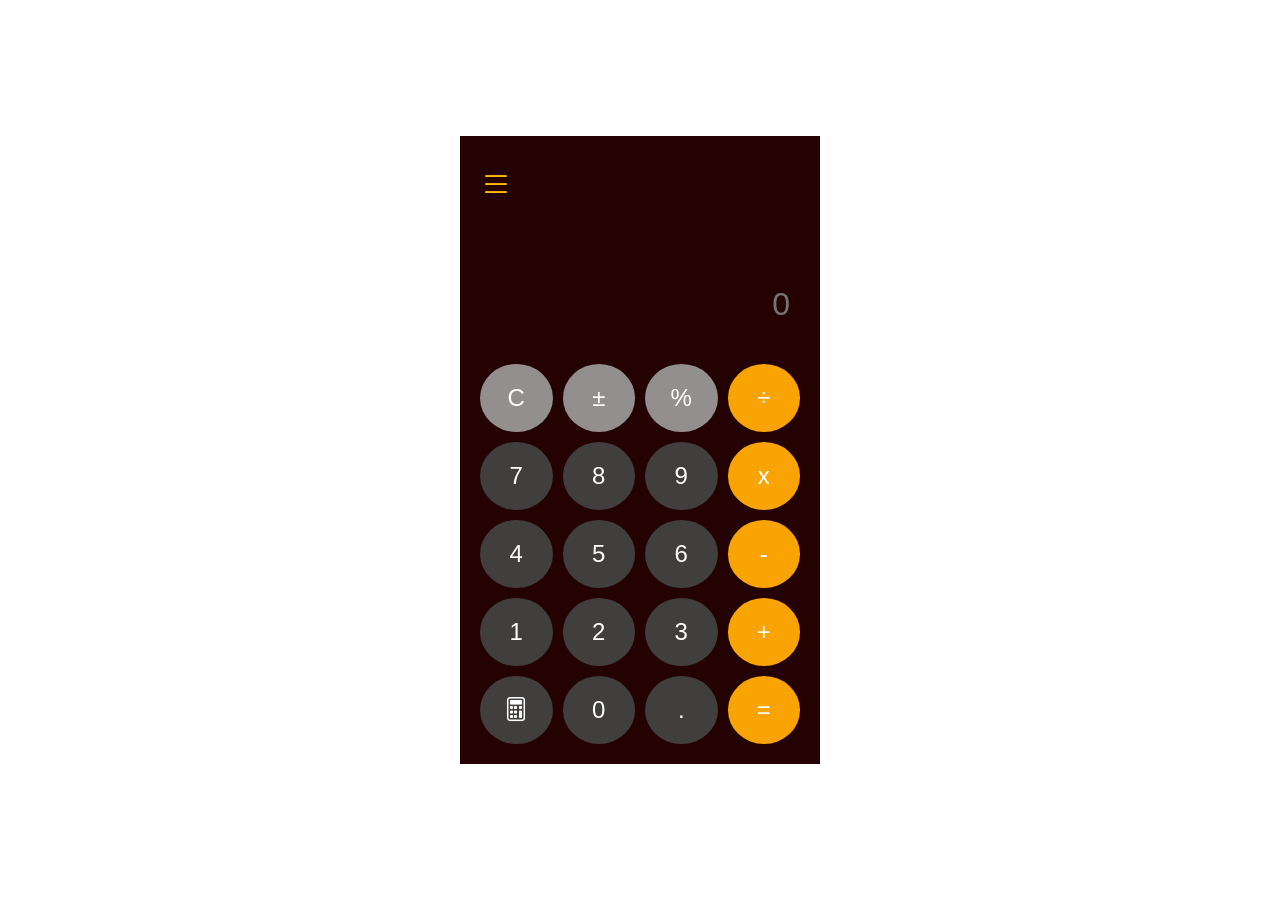
<file: CodeAlpha_Calculator/index.html>
<!doctype html>
<html lang="en">

<head>
    <meta charset="UTF-8" />
    <meta name="viewport" content="width=device-width, initial-scale=1.0" />
    <link rel="stylesheet" href="https://cdn.jsdelivr.net/npm/bootstrap-icons@1.13.1/font/bootstrap-icons.min.css" />
    <link rel="preconnect" href="https://fonts.googleapis.com">
    <link rel="preconnect" href="https://fonts.gstatic.com" crossorigin>
    <link href="https://fonts.googleapis.com/css2?family=Roboto:ital,wght@0,100..900;1,100..900&display=swap"
        rel="stylesheet">
    <link rel="stylesheet" href="calculator.css" />
    <title>iOS Calculator</title>
</head>

<body>
    <main>
        <section>
            <div class="menu">
                <span onclick="showHistory()">
                    <i class="bi bi-list"></i>
                </span>
            </div>
            <div class="display">
                <div class="output_screen">
                    <input type="text" id="output_S" />
                </div>
                <div class="input_screen">
                    <input type="text" id="input_S" placeholder="0" />
                </div>
            </div>
            <div class="input-grid">
                <button onclick="clearr()" class="inp" id="ac-btn">C</button>
                <button onclick="calculate('±')" class="inp">±</button>
                <button onclick="calculate('%')" class="inp">%</button>
                <button onclick="calculate('÷')" class="inp">÷</button>
                <button onclick="calculate('7')" class="inp">7</button>
                <button onclick="calculate('8')" class="inp">8</button>
                <button onclick="calculate('9')" class="inp">9</button>
                <button onclick="calculate('×')" class="inp">x</button>
                <button onclick="calculate('4')" class="inp">4</button>
                <button onclick="calculate('5')" class="inp">5</button>
                <button onclick="calculate('6')" class="inp">6</button>
                <button onclick="calculate('-')" class="inp">-</button>
                <button onclick="calculate('1')" class="inp">1</button>
                <button onclick="calculate('2')" class="inp">2</button>
                <button onclick="calculate('3')" class="inp">3</button>
                <button onclick="calculate('+')" class="inp">+</button>
                <button class="inp"><i class="bi bi-calculator"></i></button>
                <button onclick="calculate('0')" class="inp">0</button>
                <button onclick="calculate('.')" class="inp">.</button>
                <button onclick="answer()" class="inp">=</button>
            </div>
            <div class="history">
                <h3>History</h3>
                <ul id="history-list"></ul>
            </div>
        </section>
    </main>
</body>

<script>
    const inp = document.getElementById("input_S");
    const out = document.getElementById("output_S");
    const ac = document.getElementById("ac-btn");
    const memory = [];

    function calculate(x) {
        inp.value += x;
    }

    function clearr() {
        if (inp.value.length > 0 && out.value.length > 0) {
            inp.value = "";
            out.value = "";
            ac.innerHTML = "C";
        } else if (inp.value.length > 0) {
            inp.value = inp.value.slice(0, -1);
        }
    }

    function answer() {
        try {
            const expression = inp.value
            const sanitizedExpression = expression.replace(/×/g, '*').replace(/÷/g, '/');
            const result = eval(sanitizedExpression)
            inp.value = result;
            out.value = expression;
            memory.push(expression, result);
            updateHistory();
            if (inp.value.length > 0 && out.value.length > 0) {
                ac.innerHTML = "AC";
            } else {
                ac.innerHTML = "C";
            }
            console.log(memory);
        } catch {
            out.value = "Invalid";
        }
    }

    function updateHistory() {
        const historyList = document.getElementById("history-list");
        historyList.innerHTML = "";
        for (let i = 0; i < memory.length; i += 2) {
            const expression = memory[i];
            const result = memory[i + 1];
            const listItem = document.createElement("li");
            listItem.textContent = `${expression} = ${result}`;
            historyList.appendChild(listItem);
        }
    }

    function showHistory() {
        const historyDiv = document.querySelector(".history");
        const historyBtn = document.querySelector(".menu span");
        historyDiv.style.display = historyDiv.style.display === "flex" ? "none" : "flex";
        if (historyDiv.style.display === "flex") {
            historyBtn.innerHTML = '<i class="bi bi-x-lg"></i>';
        } else {
            historyBtn.innerHTML = '<i class="bi bi-list"></i>';
        }
    }

    // Keyboard support listener
    window.addEventListener("keydown", function (event) {
        const key = event.key;

        // Numbers, dots, standard operators
        if (!isNaN(key) || key === "+" || key === "-") {
            calculate(key);
        } else if (key === "*") {
            calculate("×"); // Auto-convert * to × on keyboard press
        } else if (key === "/") {
            event.preventDefault(); // Prevents browser quick-search hotkey
            calculate("÷"); // Auto-convert / to ÷ on keyboard press
        } else if (key === "%") {
            calculate("%");
        } else if (key === "." || key === ",") {
            calculate(".");
        } else if (key === "Enter" || key === "=") {
            event.preventDefault();
            answer();
        } else if (key === "Backspace") {
            clearr();
        } else if (key === "Escape") {
            inp.value = "";
            out.value = "";
            ac.innerHTML = "C";
        }
    });
</script>

</html>
</file>
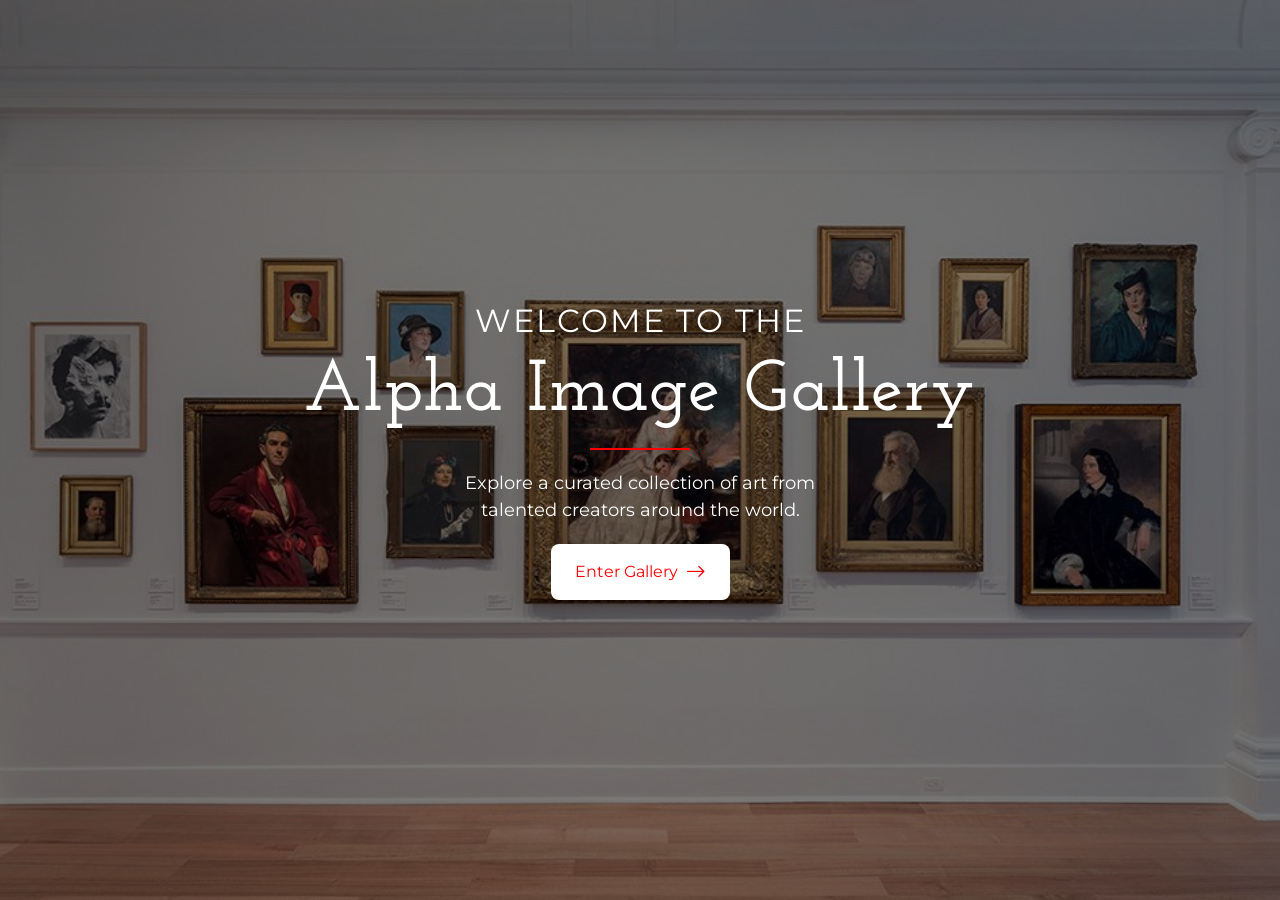
<file: CodeAlpha_ImageGallery/index.html>
<!DOCTYPE html>
<html lang="en">

<head>
    <meta charset="UTF-8">
    <meta name="viewport" content="width=device-width, initial-scale=1.0">
    <link rel="stylesheet" href="https://cdn.jsdelivr.net/npm/bootstrap-icons@1.13.1/font/bootstrap-icons.min.css" />
    <link rel="preconnect" href="https://fonts.googleapis.com">
    <link rel="preconnect" href="https://fonts.gstatic.com" crossorigin>
    <link href="https://fonts.googleapis.com/css2?family=Roboto:ital,wght@0,100..900;1,100..900&display=swap"
        rel="stylesheet">
    <link href="https://fonts.googleapis.com/css2?family=Josefin+Slab:ital,wght@0,100..700;1,100..700&display=swap"
        rel="stylesheet">
    <link
        href="https://fonts.googleapis.com/css2?family=Montserrat:ital,wght@0,100..900;1,100..900&family=Slabo+13px&display=swap"
        rel="stylesheet">
    <link rel="stylesheet" href="AlphaGallery.css" />
    <title>Alpha Gallery</title>
</head>

<body>
    <section>
        <div class="entry">
            <div class="greeting">
                <span class="montserrat-s">WELCOME TO THE</span>
                <h2>Alpha Image Gallery</h2>
            </div>
            <div class="divider"></div>
            <div class="p">Explore a curated collection of art from talented creators around the world.</div>
            <button class="gallery-link">
                <a href="gallery.html">
                    <span>Enter Gallery</span>
                    <span class="arrow-icon">
                        <i class="bi bi-arrow-right"></i>
                    </span>
                </a>
            </button>
        </div>
    </section>
</body>

</html>
</file>
<file: CodeAlpha_Calculator/calculator.css>
body {
  margin: 0%;
  padding: 0%;
  box-sizing: border-box;
  height: 100vh;
  font-family: "Roboto", sans-serif;
  font-optical-sizing: auto;
  font-style: normal;
  font-variation-settings: "wdth" 100;
}

main {
  display: flex;
  justify-content: center;
  align-items: center;
  height: 100%;
}

section {
  position: relative;
  display: flex;
  flex-direction: column;
  justify-content: space-between;
  align-items: center;
  background-color: #250202;
  width: 320px;
  margin: 0 auto;
  color: white;
  padding: 20px;
}

.menu {
  display: flex;
  justify-content: space-between;
  align-items: center;
  width: 100%;
  padding: 10px;
  color: #fdba00;
  font-size: 32px;
}

.display {
  display: flex;
  flex-direction: column;
  width: 100%;
}

.input_screen {
  display: flex;
  justify-content: flex-end;
  align-items: center;
  width: 100%;
  height: 80px;
}

.output_screen {
  display: flex;
  justify-content: flex-end;
  align-items: center;
  width: 100%;
  height: 50px;
}

.input_screen input {
  width: 100%;
  height: 100%;
  border: none;
  background-color: transparent;
  color: white;
  font-size: 32px;
  padding: 10px;
  text-align: right;
}

.output_screen input {
  width: 100%;
  height: 100%;
  border: none;
  background-color: transparent;
  color: #969696;
  font-size: 24px;
  padding: 10px;
  text-align: right;
}

input:focus {
  outline: none;
}

.input-grid {
  display: grid;
  grid-template-columns: repeat(4, 1fr);
  grid-gap: 10px;
  width: 100%;
  margin-top: 20px;
}

button {
  display: flex;
  justify-content: center;
  align-items: center;
  font-size: 24px;
  background-color: #413e3e;
  color: white;
  padding: 20px;
  border-radius: 50%;
  border: none;
}

.inp:nth-child(4n + 4) {
  background-color: #faa404;
}

.inp:nth-child(n + 1):nth-child(-n + 3) {
  background-color: #948f8f;
}

button:hover {
  background-color: #3e3c3c;
  cursor: pointer;
}

.history {
  width: 100%;
  display: none;
  flex-direction: column;
  position: absolute;
  z-index: 1;
  background: #3f3f3f;
  padding: 10px;
  height: 200px;
  width: 50%;
  overflow-y: auto;
}

.history ul {
  padding: 0;
  margin: 0;
}

.history li {
  list-style: none;
  padding: 10px;
  border-bottom: 1px solid #ccc;
}

.history h3 {
  margin: 0;
  padding: 0;
  text-align: center;
  background-color: #2c2c2c;
}
</file>
<file: CodeAlpha_ImageGallery/AlphaGallery.css>
body {
  margin: 0;
  padding: 0;
  box-sizing: border-box;
  font-family: "Montserrat", sans-serif;
  font-optical-sizing: auto;
  font-style: normal;
  font-variation-settings: "wdth" 100;
  overflow-x: hidden;
  background-color: #fff;
}

*,
*::before,
*::after {
  box-sizing: border-box;
}

.slabo-h2 {
  font-family: "Slabo 13px", serif;
  font-weight: 400;
}

h2,
h3,
h4,
h5,
h6,
p {
  margin: 0;
}

.montserrat-s {
  font-family: "Montserrat", sans-serif;
  font-optical-sizing: auto;
  font-weight: 400;
  font-style: normal;
}

/* Landing Section */

section {
  position: relative;
  background-image: url("gallery_intro.jpg");
  background-size: cover;
  background-position: center;
  display: flex;
  min-height: 100vh;
  align-items: center;
}

.entry {
  display: flex;
  background-color: rgba(0, 0, 0, 0.5);
  color: white;
  min-height: 100vh;
  width: 100%;
  flex-direction: column;
  justify-content: center;
  align-items: center;
  gap: 20px;
  padding: 20px;
}

.greeting {
  display: flex;
  flex-direction: column;
  justify-content: center;
  align-items: center;
  text-align: center;
  gap: 16px;
}

.greeting span {
  font-size: 32px;
  letter-spacing: 2px;
}

.greeting h2 {
  font-family: "Josefin Slab", serif;
  font-optical-sizing: auto;
  font-style: normal;
  font-weight: 600;
  font-size: 72px;
  letter-spacing: 1px;
  margin: 0;
}

.divider {
  width: 100px;
  height: 2px;
  background-color: #ff0000;
}

.p {
  font-family: "Montserrat", sans-serif;
  font-optical-sizing: auto;
  font-weight: 400;
  font-style: normal;
  font-size: 18px;
  line-height: 1.5;
  text-align: center;
  max-width: 400px;
  margin: 0 auto;
}

button {
  font-family: "Montserrat", sans-serif;
  font-optical-sizing: auto;
  font-weight: 400;
  font-style: normal;
  font-size: 16px;
  padding: 16px 24px;
  border: none;
  border-radius: 8px;
  background-color: #ffffff;
  color: #ff0000;
  cursor: pointer;
  transition: all 0.3s ease;
}

button:hover {
  background-color: #920d0d;
  color: #ffffff;
}

a {
  text-decoration: none;
  color: inherit;
  display: flex;
  align-items: center;
  gap: 8px;
}

.arrow-icon {
  font-size: 20px;
  transition: transform 0.3s ease;
}

.gallery-link:hover .arrow-icon {
  transform: translateX(4px);
}

/* Gallery Navigation & Container */

nav {
  display: flex;
  background-color: #faf5f5;
  color: #4d0303;
  align-items: center;
  min-height: 60px;
  padding: 0 24px;
  box-shadow: 0 2px 8px rgba(0, 0, 0, 0.05);
}

.navbar {
  display: flex;
  max-width: 1280px;
  width: 100%;
  margin: 0 auto;
  justify-content: space-between;
  align-items: center;
  padding: 12px 0;
}

.logo {
  display: flex;
  align-items: center;
  gap: 8px;
  font-size: 24px;
  font-weight: 600;
}

.logo span {
  font-family: "Slabo 13px", serif;
  font-optical-sizing: auto;
  font-style: normal;
}

.gallery-container {
  max-width: 1280px;
  width: 100%;
  margin: 40px auto;
  padding: 0 24px;
  display: flex;
  flex-direction: column;
  gap: 24px;
}

.gallery-story {
  display: flex;
  align-items: center;
  justify-content: space-between;
  gap: 20px;
}

.story-left {
  display: flex;
  flex-direction: column;
  gap: 8px;
  max-width: 600px;
}

.story-right {
  display: flex;
  flex-direction: column;
  justify-content: center;
  align-items: center;
  gap: 8px;
  max-width: 200px;
}

.story-left span {
  font-family: "Montserrat", sans-serif;
  font-weight: 600;
  font-size: 12px;
  line-height: 1.5;
  letter-spacing: 2px;
  color: #920d0d;
}

.story-left h2 {
  font-family: "Josefin Slab", serif;
  font-style: normal;
  font-weight: 600;
  font-size: 48px;
  letter-spacing: 1px;
}

.story-left p {
  font-family: "Montserrat", sans-serif;
  font-weight: 400;
  font-size: 16px;
  line-height: 1.6;
  color: #555;
}

.story-right span {
  font-family: "Montserrat", sans-serif;
  font-weight: 500;
  text-align: center;
  font-size: 12px;
  line-height: 1.5;
  letter-spacing: 1.5px;
  color: #4d0303;
}

.story-right .divider {
  width: 50px;
  height: 2px;
  background-color: #ff0000;
}

/* Filter Tabs */

.tabs {
  display: flex;
  flex-wrap: wrap;
  align-items: center;
  gap: 12px;
  margin-top: 10px;
}

.tabs button {
  font-family: "Montserrat", sans-serif;
  font-size: 12px;
  letter-spacing: 1px;
  padding: 10px 20px;
  border: 1px solid #4d0303;
  border-radius: 24px;
  background-color: #faf5f5;
  color: #4d0303;
  cursor: pointer;
  transition: all 0.3s ease;
}

.tabs button:hover {
  background-color: #4d0303;
  color: #ffffff;
}

.tabs button.active {
  background-color: #4d0303;
  color: #ffffff;
}

/* Gallery Grid */

.gallery-grid {
  display: grid;
  grid-template-columns: repeat(auto-fill, minmax(280px, 1fr));
  gap: 24px;
  margin-top: 10px;
}

.gallery-item {
  position: relative;
  overflow: hidden;
  border-radius: 12px;
  cursor: pointer;
  background-color: #faf5f5;
  box-shadow: 0 4px 12px rgba(0, 0, 0, 0.06);
  transition:
    transform 0.3s ease,
    box-shadow 0.3s ease;
}

.gallery-item:hover {
  transform: translateY(-4px);
  box-shadow: 0 8px 24px rgba(0, 0, 0, 0.12);
}

.gallery-item img {
  width: 100%;
  height: 260px;
  object-fit: cover;
  display: block;
  transition: transform 0.4s ease;
}

.gallery-item:hover img {
  transform: scale(1.05);
}

.overlay {
  display: flex;
  flex-direction: column;
  justify-content: center;
  padding: 16px;
  gap: 4px;
  background-color: #faf5f5;
}

.overlay h3 {
  font-size: 18px;
  color: #222;
  font-weight: 600;
}

.overlay p {
  font-size: 14px;
  color: #666;
}

/* Lightbox Modal & Controls Styling */

.modal {
  display: none;
  position: fixed;
  z-index: 1000;
  left: 0;
  top: 0;
  width: 100%;
  height: 100vh;
  overflow: hidden;
  background-color: rgba(0, 0, 0, 0.92);
  backdrop-filter: blur(8px);
}

.modal-content {
  position: absolute;
  top: 50%;
  left: 50%;
  transform: translate(-50%, -50%);
  max-width: 85vw;
  max-height: 85vh;
  object-fit: contain;
  border-radius: 8px;
  box-shadow: 0 10px 30px rgba(0, 0, 0, 0.5);
}

/* Modal Nav Buttons */

.close,
.left,
.right {
  position: absolute;
  color: #ffffff;
  display: flex;
  align-items: center;
  justify-content: center;
  cursor: pointer;
  user-select: none;
  z-index: 1001;
  transition: all 0.3s ease;
  background-color: rgba(255, 255, 255, 0.1);
  border-radius: 50%;
}

.close {
  top: 24px;
  right: 24px;
  width: 44px;
  height: 44px;
  font-size: 28px;
  line-height: 1;
}

.left,
.right {
  top: 50%;
  transform: translateY(-50%);
  width: 52px;
  height: 52px;
  font-size: 28px;
}

.left {
  left: 24px;
}

.right {
  right: 24px;
}

.close:hover,
.left:hover,
.right:hover {
  background-color: rgba(255, 255, 255, 0.3);
  color: #ffffff;
  transform: translateY(-50%) scale(1.1);
}

.close:hover {
  transform: scale(1.1);
}

/* Responsive Media Queries */

@media (max-width: 992px) {
  .story-left h2 {
    font-size: 40px;
  }

  .greeting h2 {
    font-size: 56px;
  }
}

@media (max-width: 768px) {
  nav {
    padding: 0 16px;
  }

  .gallery-container {
    margin: 24px auto;
    padding: 0 16px;
  }

  .gallery-story {
    flex-direction: column;
    align-items: flex-start;
    gap: 16px;
  }

  .story-right {
    max-width: 100%;
    align-items: flex-start;
  }

  .story-right span {
    text-align: left;
  }

  .greeting h2 {
    font-size: 40px;
  }

  .greeting span {
    font-size: 22px;
  }

  .p {
    font-size: 15px;
  }

  .left {
    left: 12px;
    width: 44px;
    height: 44px;
    font-size: 22px;
  }

  .right {
    right: 12px;
    width: 44px;
    height: 44px;
    font-size: 22px;
  }

  .close {
    top: 16px;
    right: 16px;
    width: 38px;
    height: 38px;
    font-size: 24px;
  }

  .modal-content {
    max-width: 92vw;
    max-height: 75vh;
  }
}

@media (max-width: 480px) {
  .tabs {
    gap: 8px;
  }

  .tabs button {
    padding: 8px 14px;
    font-size: 11px;
    flex: 1 1 calc(50% - 8px);
    text-align: center;
  }

  .gallery-grid {
    grid-template-columns: 1fr;
  }

  .greeting h2 {
    font-size: 32px;
  }

  .left,
  .right {
    top: auto;
    bottom: 24px;
    transform: none;
  }

  .left {
    left: calc(50% - 50px);
  }

  .right {
    right: calc(50% - 50px);
  }

  .left:hover,
  .right:hover {
    transform: scale(1.1);
  }
}
</file>
